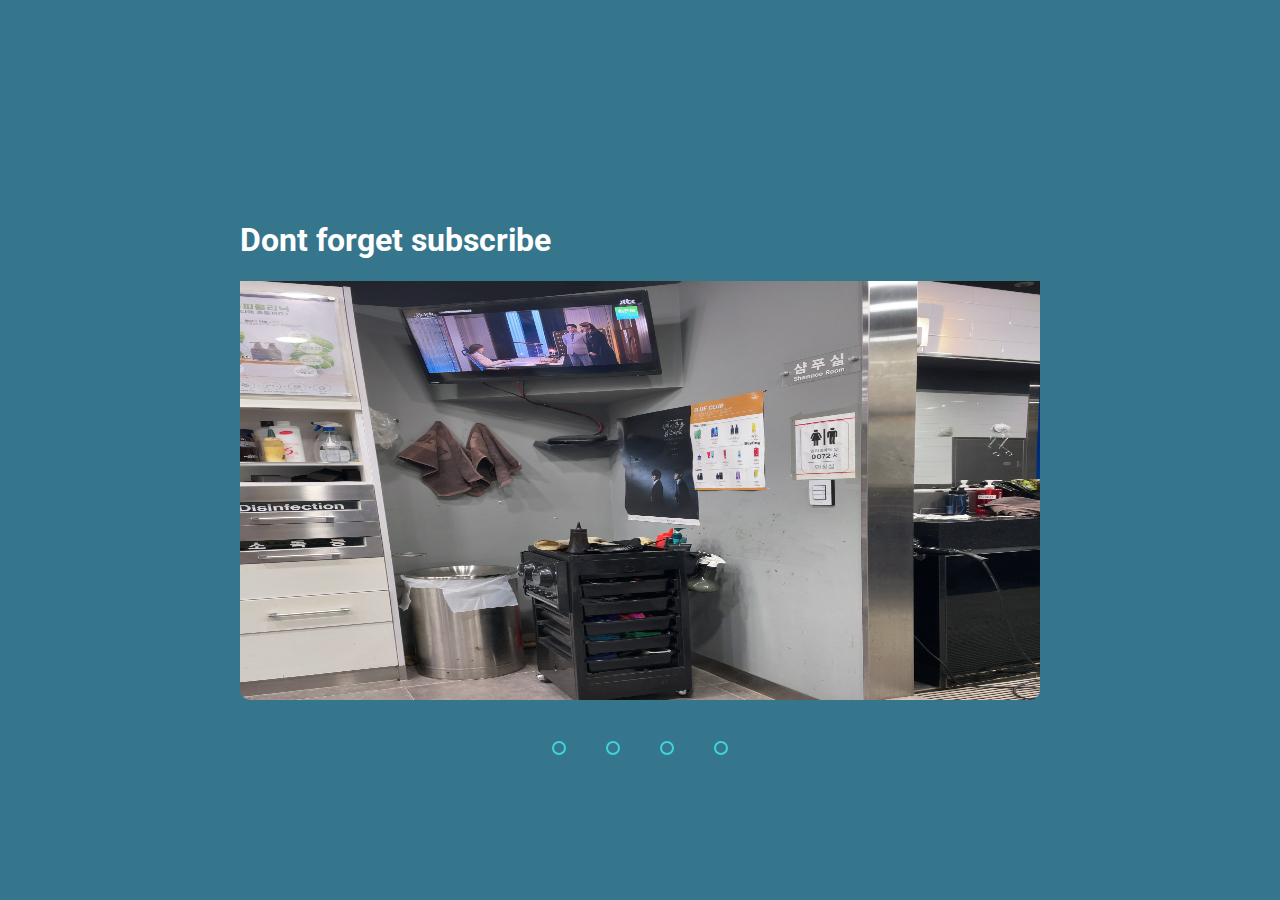
<file: archives/html_css_01/index.html>
<!DOCTYPE html>
<html lang="en">
<head>
	<!--

	-->
	<meta charset="UTF-8">
	<meta http-equiv="X-UA-Compatible" content="IE-edge">
	<meta name="viewport" content="width=device-width, initial-scale=1.0">
	<title>Card Hover Effect</title>
	<!-- roboto google font -->
	<link rel="preconnect" href="https://fonts.googleapis.com">
	<link rel="preconnect" href="https://fonts.gstatic.com" crossorigin>
	<link href="https://fonts.googleapis.com/css2?family=Roboto:ital,wght@0,100;0,300;0,400;0,500;0,700;0,900;1,100;1,300;1,400;1,500;1,700;1,900&display=swap" rel="stylesheet">
	<link rel="stylesheet" href="style.css">
	<!-- https://www.youtube.com/watch?v=0wvrlOyGlq0 -->
</head>
<body>
	<!-- insert here -->
	<!-- image slider -->
	<div class="slider">
	<h1>Dont forget subscribe</h1>

		<div class="slides">
			<input type="radio" name="radio-btn" id="radio1">
			<input type="radio" name="radio-btn" id="radio2">
			<input type="radio" name="radio-btn" id="radio3">
			<input type="radio" name="radio-btn" id="radio4">

			<div class="slide first">
				<img src="img/1.jpg" alt="">
			</div>
			<div class="slide">
				<img src="img/2.jpg" alt="">
			</div>
			<div class="slide">
				<img src="img/3.jpg" alt="">
			</div>
			<div class="slide">
				<img src="img/4.jpg" alt="">
			</div>

			<div class="navigation-auto">
				<div class="auto-btn1"></div>
				<div class="auto-btn2"></div>
				<div class="auto-btn3"></div>
				<div class="auto-btn4"></div>
			</div>

			<div class="navigation-manual">
				<label for="radio1" class="manual-btn"></label>
				<label for="radio2" class="manual-btn"></label>
				<label for="radio3" class="manual-btn"></label>
				<label for="radio4" class="manual-btn"></label>
			</div>


		</div>
	</div>

	<script type="text/javascript">

		var counter = 1;
		setInterval(function(){
			document.getElementById('radio' + counter).checked = true;
			counter++;
			if(counter > 4) {
				counter = 1;
			}
		},5000)

	</script>
</body>
</html>
</file>
<file: archives/html_css_01/style.css>
body {
	margin: 0;
	padding: 0;
	height: 100vh;
	display: flex;
	justify-content: center;
	align-items: center;
	background: #36768c;
	font-family: 'roboto', sans-serif;
}


.slider {
	width: 800px;
	height: 500px;
	border-radius: 10px;;
	overflow: hidden;
}
.slider h1 {
	color: #fff;
}

.slides {
	width: 500%;
	height: 500px;
	display: flex;
}

.slides input {
	display: none;
}

.slide {
	width: 20%;
	transition: 2s;
}

.slide img {
	width: 800px;
	height: 500px;
}

.navigation-manual {
	position: absolute;
	width: 800px;
	margin-top: -40px;
	display: flex;
	justify-content: center; 
}

.manual-btn {
	border : 2px solid #36768c;
	padding: 5px;
	border-radius: 10px;
	cursor: pointer;
	transition: 1s;
}

.manual-btn:not(:last-child) {
	margin-right: 40px;
}

.manual-btn:hover {
	background: #40d3dc;
}

#radio1:checked ~ .first {
	margin-left: 0;
}

#radio2:checked ~ .first {
	margin-left: -20%;
}

#radio3:checked ~ .first {
	margin-left: -40%;
}

#radio4:checked ~ .first {
	margin-left: -60%;
}

.navigation-auto {
	position: absolute;
	display: flex;
	width: 800px;
	justify-content: center;
	margin-top: 460px;
}

.navigation-auto div {
	border: 2px solid #40d3dc;
	padding: 5px;
	border-radius: 10px;
	transition: 1s;
}

.navigation-auto div:not(:last-child) {
	margin-right: 40px;
}

#radio1:checked ~ .navigation-auto .auto-btn1 {
	background: #40d3dc;
}

#radio2:checked ~ .navigation-auto .auto-btn2 {
	background: #40d3dc;
}
#radio3:checked ~ .navigation-auto .auto-btn3 {
	background: #40d3dc;
}
#radio4:checked ~ .navigation-auto .auto-btn4 {
	background: #40d3dc;
}
</file>
